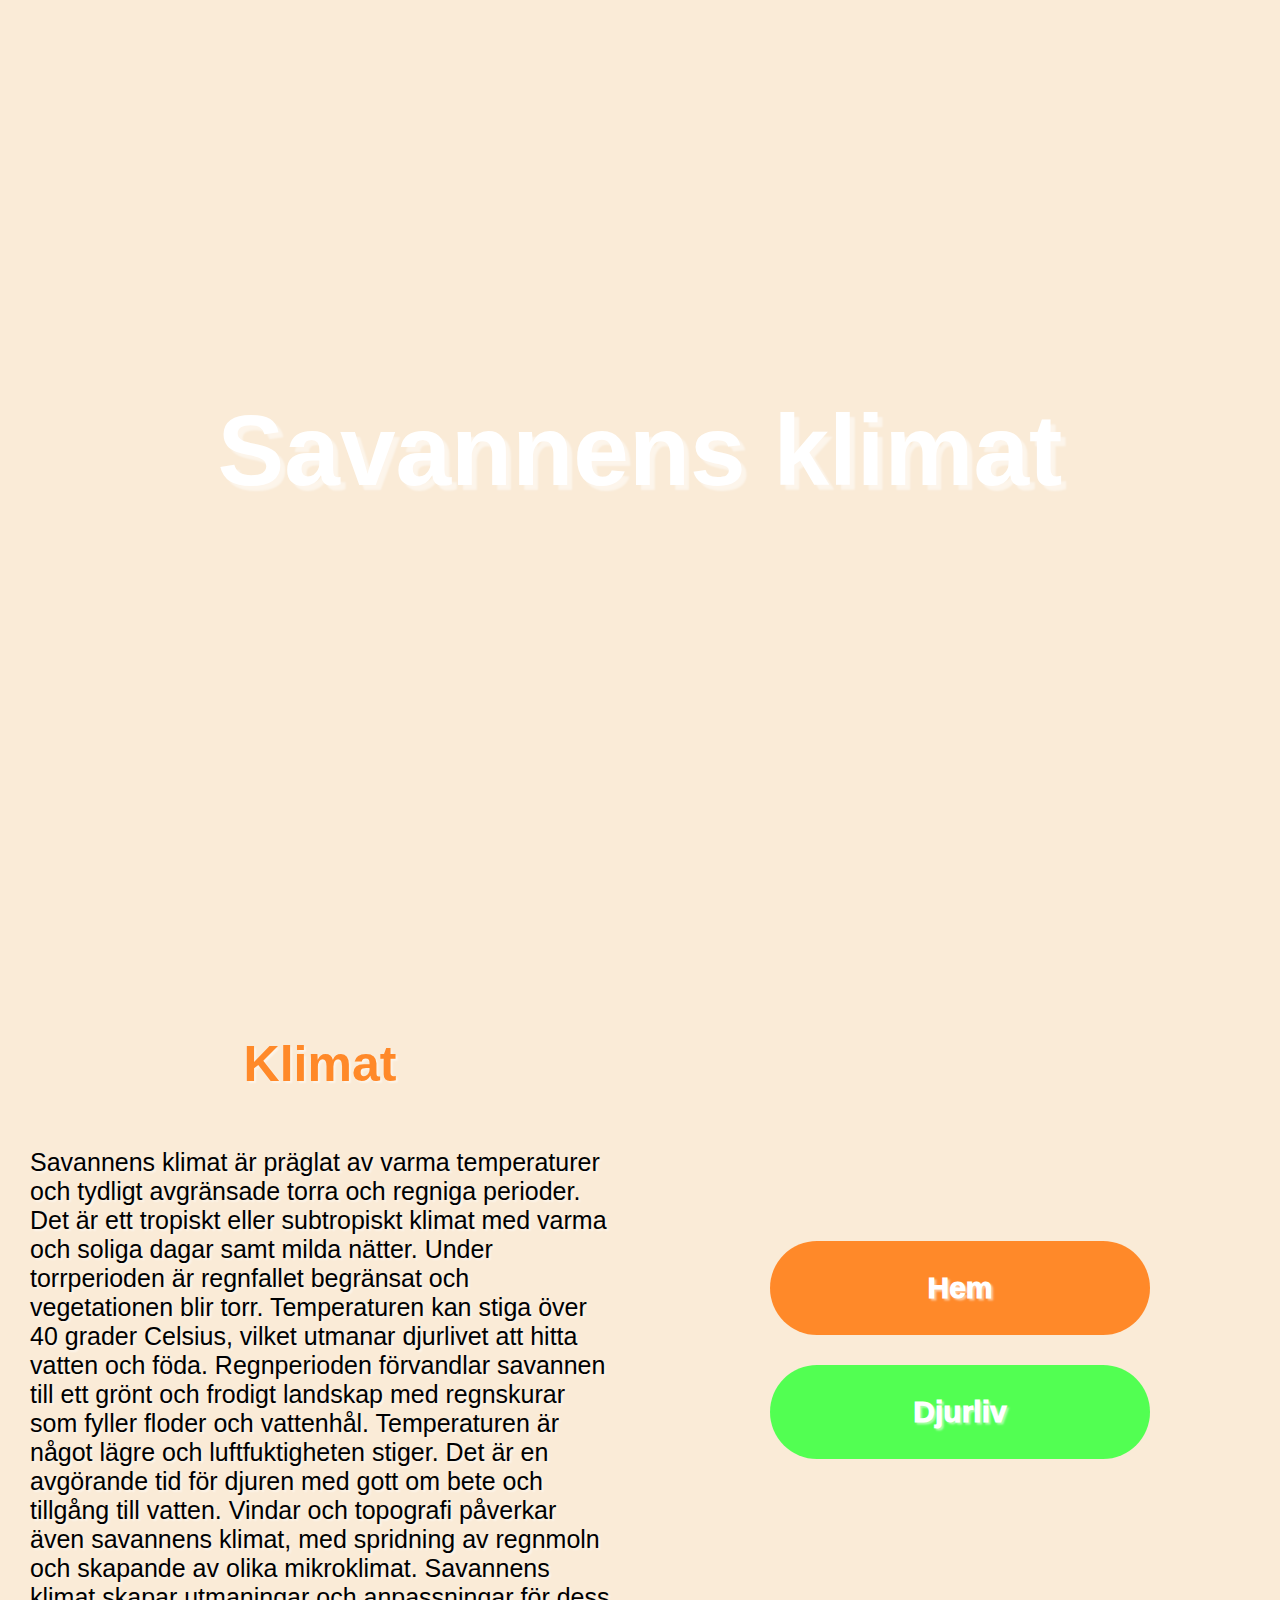
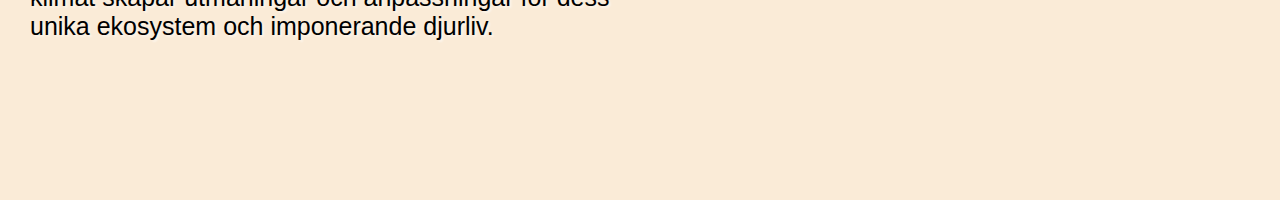
<file: klimat.html>
<!DOCTYPE html>
<html lang="en">
<head>
    <meta charset="UTF-8">
    <meta http-equiv="X-UA-Compatible" content="IE=edge">
    <meta name="viewport" content="width=device-width, initial-scale=1.0">
    <link rel="stylesheet" href="style.css">
    <title>Document</title>
</head>
<body>
    <section class="savana-bg">
        <h1>Savannens klimat</h1>
    </section>
    
    <section class="row">
        <div class="text">
            <h3>
                Klimat
            </h3>
            <p>
                Savannens klimat är präglat av varma temperaturer och tydligt avgränsade torra och regniga perioder. Det är ett tropiskt eller subtropiskt klimat med varma och soliga dagar samt milda nätter. Under torrperioden är regnfallet begränsat och vegetationen blir torr. Temperaturen kan stiga över 40 grader Celsius, vilket utmanar djurlivet att hitta vatten och föda. Regnperioden förvandlar savannen till ett grönt och frodigt landskap med regnskurar som fyller floder och vattenhål. Temperaturen är något lägre och luftfuktigheten stiger. Det är en avgörande tid för djuren med gott om bete och tillgång till vatten. Vindar och topografi påverkar även savannens klimat, med spridning av regnmoln och skapande av olika mikroklimat. Savannens klimat skapar utmaningar och anpassningar för dess unika ekosystem och imponerande djurliv.
            </p>
        </div>
        <div class="text"> 
            <a href="index.html">Hem</a>
            <a href="djurliv.html">Djurliv</a>
        </div>
    </section>
</body>
</html>
</file>
<file: style.css>
section {
    min-height: 100vh;
    height: max-content;
    width: 100%;

    position: relative;

    display: flex;
    justify-content: center;
    align-items: center;
    flex-direction: column;

    text-shadow: 2px 2px 2px rgba(255, 255, 255, 0.5);
}

p {
    font-size: 25px;
    padding: 0 30px;
    font-family: Arial, Helvetica, sans-serif;
}
h3 {
    font-size: 50px;
    margin: 0;
    font-family: Arial, Helvetica, sans-serif;
    color: rgb(255, 137, 41)    ;
}
a {
    padding: 30px;
    font-size: 30px;
    color: white;
    background-color: rgb(255, 137, 41);
    border-radius: 50px;
    text-decoration: none;
    font-family: Arial, Helvetica, sans-serif;
    font-weight: 1000;
    min-width: 320px;
    text-align: center;
}

.text {
    display: flex;
    justify-content: center;
    align-items: center;
    flex-direction: column;
    gap: 30px;
    width: 50vw;
    height: 100vh;
    background-color: antiquewhite;
}
a:nth-child(2) {
    background-color: rgb(82, 255, 82);
}
a:hover {
    background-color: rgb(255, 165, 91);
}
a:hover:nth-child(2) {
    background-color: rgb(173, 255, 173);
}

h1 {
    font-size: 100px;
    font-family: Arial, Helvetica, sans-serif;
    color: white;
    text-shadow: 5px 5px 2px rgba(255, 255, 255, 0.5);
    margin: 0;
}

h2 {
    font-size: 30px;
    font-family: Arial, Helvetica, sans-serif;
    color: white;
    margin: 0;
}
section.dark {
    background-color: rgb(0, 0, 0);
}
section.over {
    box-shadow: 0 0 40px rgba(0, 0, 0, 0.5);
}
section.row {
    flex-direction: row;
}
section img {
    width: 50vw;
    height: 100vh;
    box-shadow: 0 0 40px rgba(0, 0, 0, 0.5);

}

.savana-bg {
    background-image: url('https://static.vecteezy.com/ti/gratis-vektor/p1/3079979-panorama-landskap-het-solig-savann-oken-vektor-vector.jpg');
    background-size: cover;
    width: 100%;
    height: 100%;

    min-height: 100vh;
}

body {
    margin: 0;
    width: 100%;
    background-color: antiquewhite;
}

.number-display {
    width: 100%;
    height: 100vh;
    background-color: rgb(22, 12, 1);
    display: flex;
    justify-content: center;
    align-items: center;

    position: relative;
}

@property --floor {
    syntax: '<integer>';
    initial-value: 0;
    inherits: false;
}

@property --height {
    syntax: '<integer>';
    initial-value: 0;
    inherits: false;
}
.counter-label {
    position: absolute;
    top: 36%;
    left: 40%;
    transform: translate(-50%, -50%) rotate(-5deg);
    font-size: 45px;
    width: auto;
    color: white;
    font-weight: bold;
    font-family: Arial, Helvetica, sans-serif;
    text-shadow: 3px 3px 2px rgba(255, 255, 255, 0.5);

}
.counter {
    --current: 1;
    display: flex;

    overflow-y: hidden;
    width: max-content;
    height: 1em;

    font-size: 150px;
    font-family: Arial, Helvetica, sans-serif;
    text-shadow: 5px 5px 2px rgba(255, 255, 255, 0.5);
    color: white;
}
.counter > div {
    transition: top 50ms;
    position: relative;
}
.counter > .number {
    --floor: calc((var(--current)/var(--divider))/10 - 0.5);
    --mod: calc((var(--current)/var(--divider)) - 10*var(--floor));
    --height: calc(var(--mod) - .5);

    top: calc(var(--height) * (-1.15em));
}

.counter > .tens {
    --floor: calc((var(--current)/10)/10 - 0.5);
    --mod: calc((var(--current)/10) - 10*var(--floor));
    --height: calc(var(--mod) - .5);

    top: calc(var(--height) * (-1.15em));
}

.counter > .hundreds {
    --floor: calc((var(--current)/100)/10 - 0.5);
    --mod: calc((var(--current)/100) - 10*var(--floor));
    --height: calc(var(--mod) - .5);

    top: calc(var(--height) * (-1.15em));
}

.counter > .thousands {
    --floor: calc((var(--current)/1000)/10 - 0.5);
    --mod: calc((var(--current)/1000) - 10*var(--floor));
    --height: calc(var(--mod) - .5);

    top: calc(var(--height) * (-1.15em));
}

.btn {
    font-size: inherit;

    color:black;

    padding: .75rem 3rem;
    border: 0;
    border-radius: 15px;

    text-align: center;
    vertical-align: middle;

    background-color: white;
    box-shadow: 0 0 10px rgba(0, 0, 0, 0.1);

    transition: 250ms background-color, color 250ms;
}

.btn:hover {
    color: white;

    background-color: gray;
}

.btn.btn-round {
    width: 2em;
    height: 2em;

    padding: 0;
    
    border-radius: 1em;
    border: 0;
}

.btn:focus {
    outline: none;
}


.slider {
    height: 100vh;
    width: 100%;
    position: relative;
}

.slider .content {
    position: relative;
    width: 100%;
    height: 100%;
}

.slider .content .slider-item {
    position: absolute;
    width: 100%;
    height: 100%;

    overflow: hidden;

    display: flex;
}

.slider .content .slider-item > .slider-side {
    position: relative;
    transition: 1s top cubic-bezier(.47,-0.4,.39,1);
    top: 100%;
    z-index: 0;
}

.slider .content .slider-item > .slider-side:nth-child(2) {
    top: -100%;
}

.slider .content .slider-item.active > .slider-side {
    top: 0;
    z-index: 1;
}

.slider .content .slider-item > .slider-side {
    width: 100%;
    height: 100%;

    overflow: hidden;

    display: grid;
    place-items: center;

    background-color: rgb(22, 12, 1);
}

.slider .content .slider-item .slider-side img {
    height: 100%;
    min-width: 100%;
    min-height: 100%;
}

.slider .slider-buttons {
    display: grid;

    grid-template-areas: 
        "none next"
        "prev none";

    position: absolute;
    top: 50%;
    left: 50%;
    transform: translate(-50%, -50%);

    width: 4em;

    font-size: 2rem;

    flex-wrap: wrap;

    z-index: 2;

}

.slider .slider-buttons button {
    border-radius: 5px !important;
}

.slider .slider-buttons button:nth-child(1) {
    grid-area: prev;
}


.text-center {
    display: flex;
    justify-content: center;
    align-items: center;
    height: 100%;
    width: 90%;
    color: rgb(173, 255, 173);
    text-shadow: none;
}
</file>
